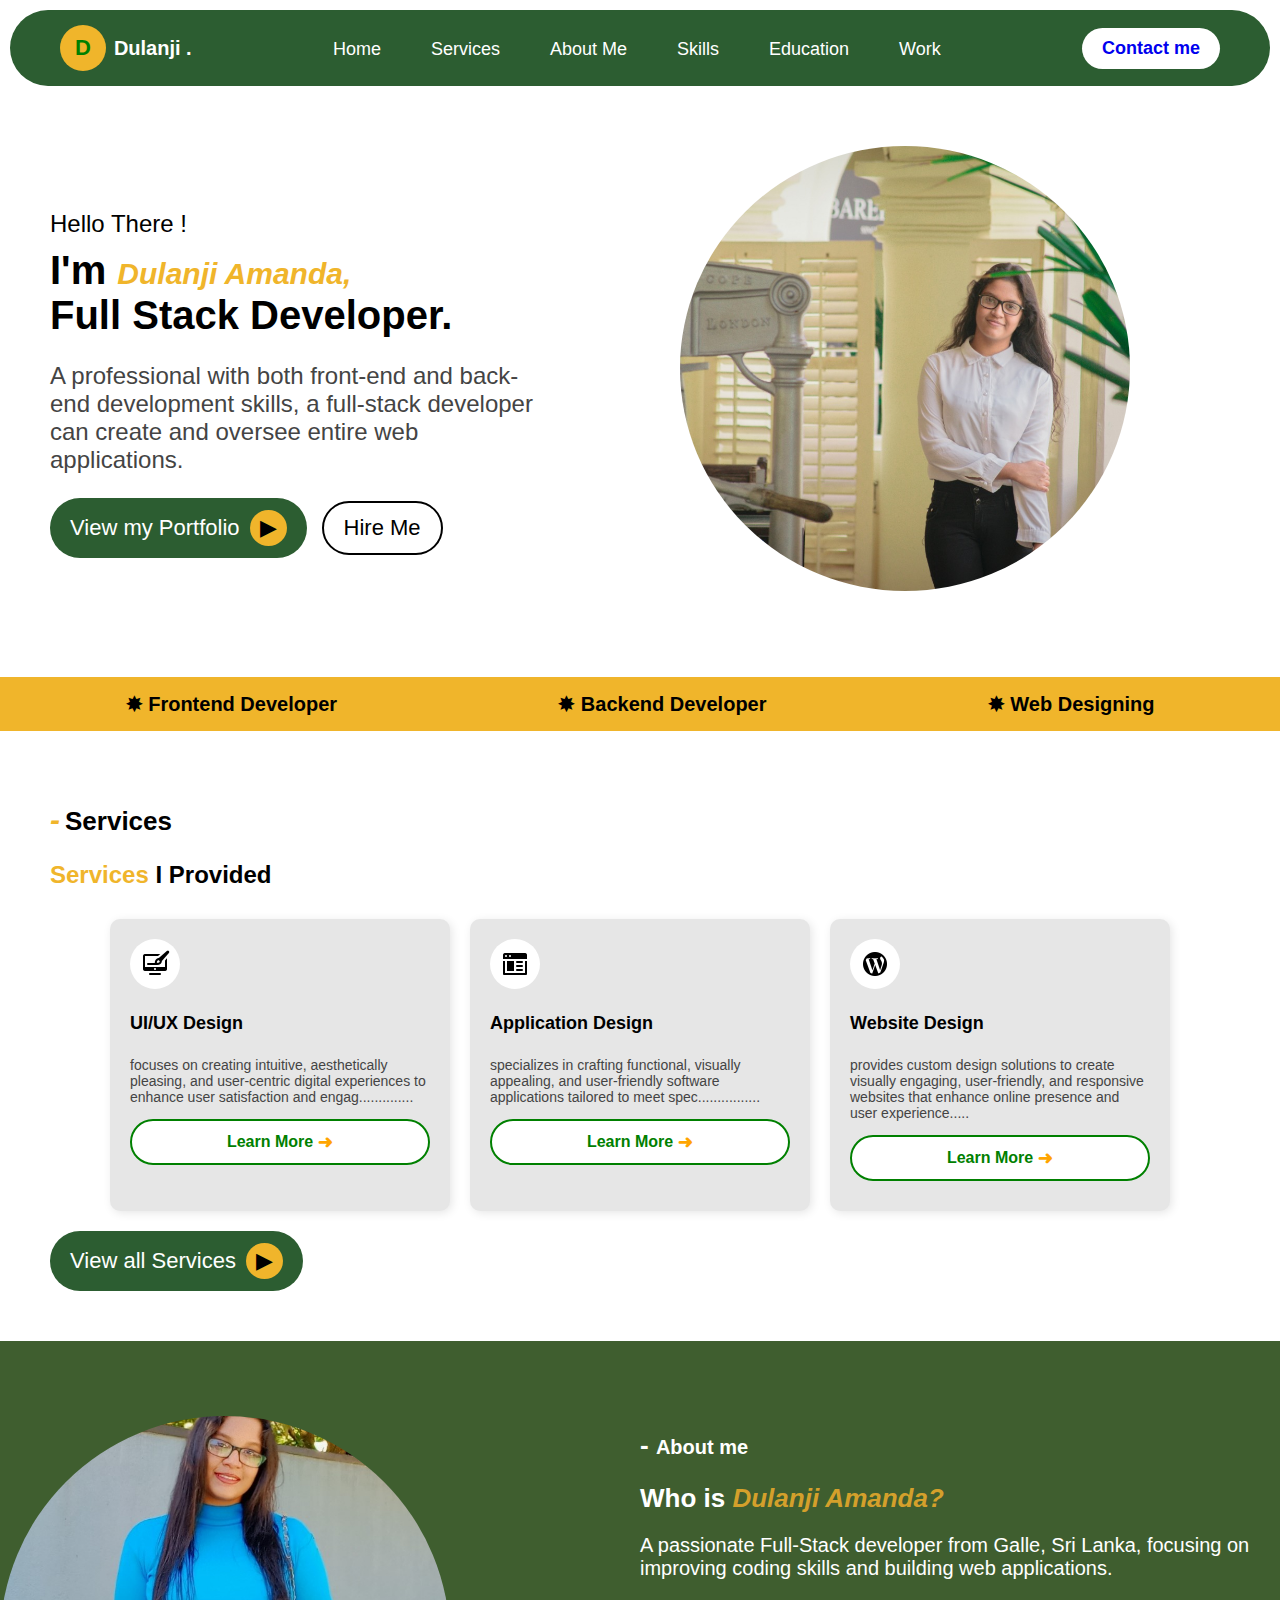
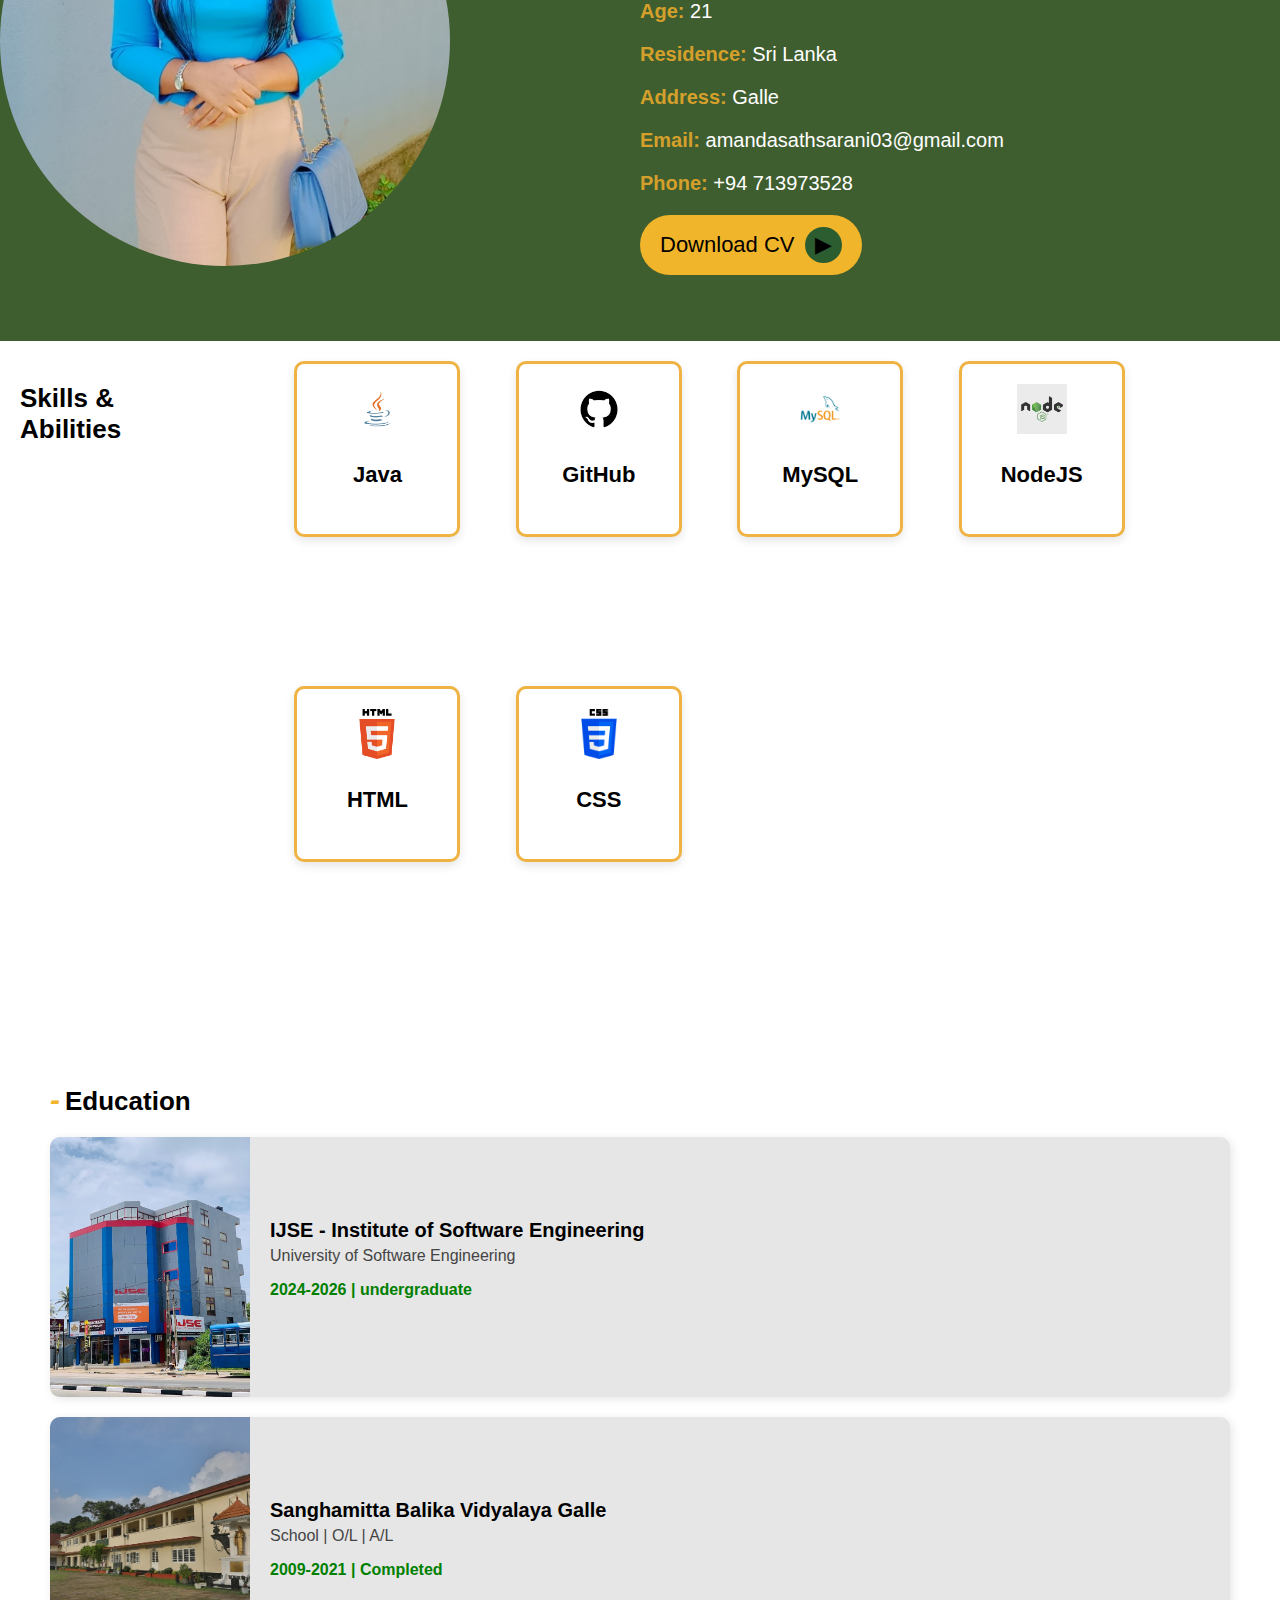
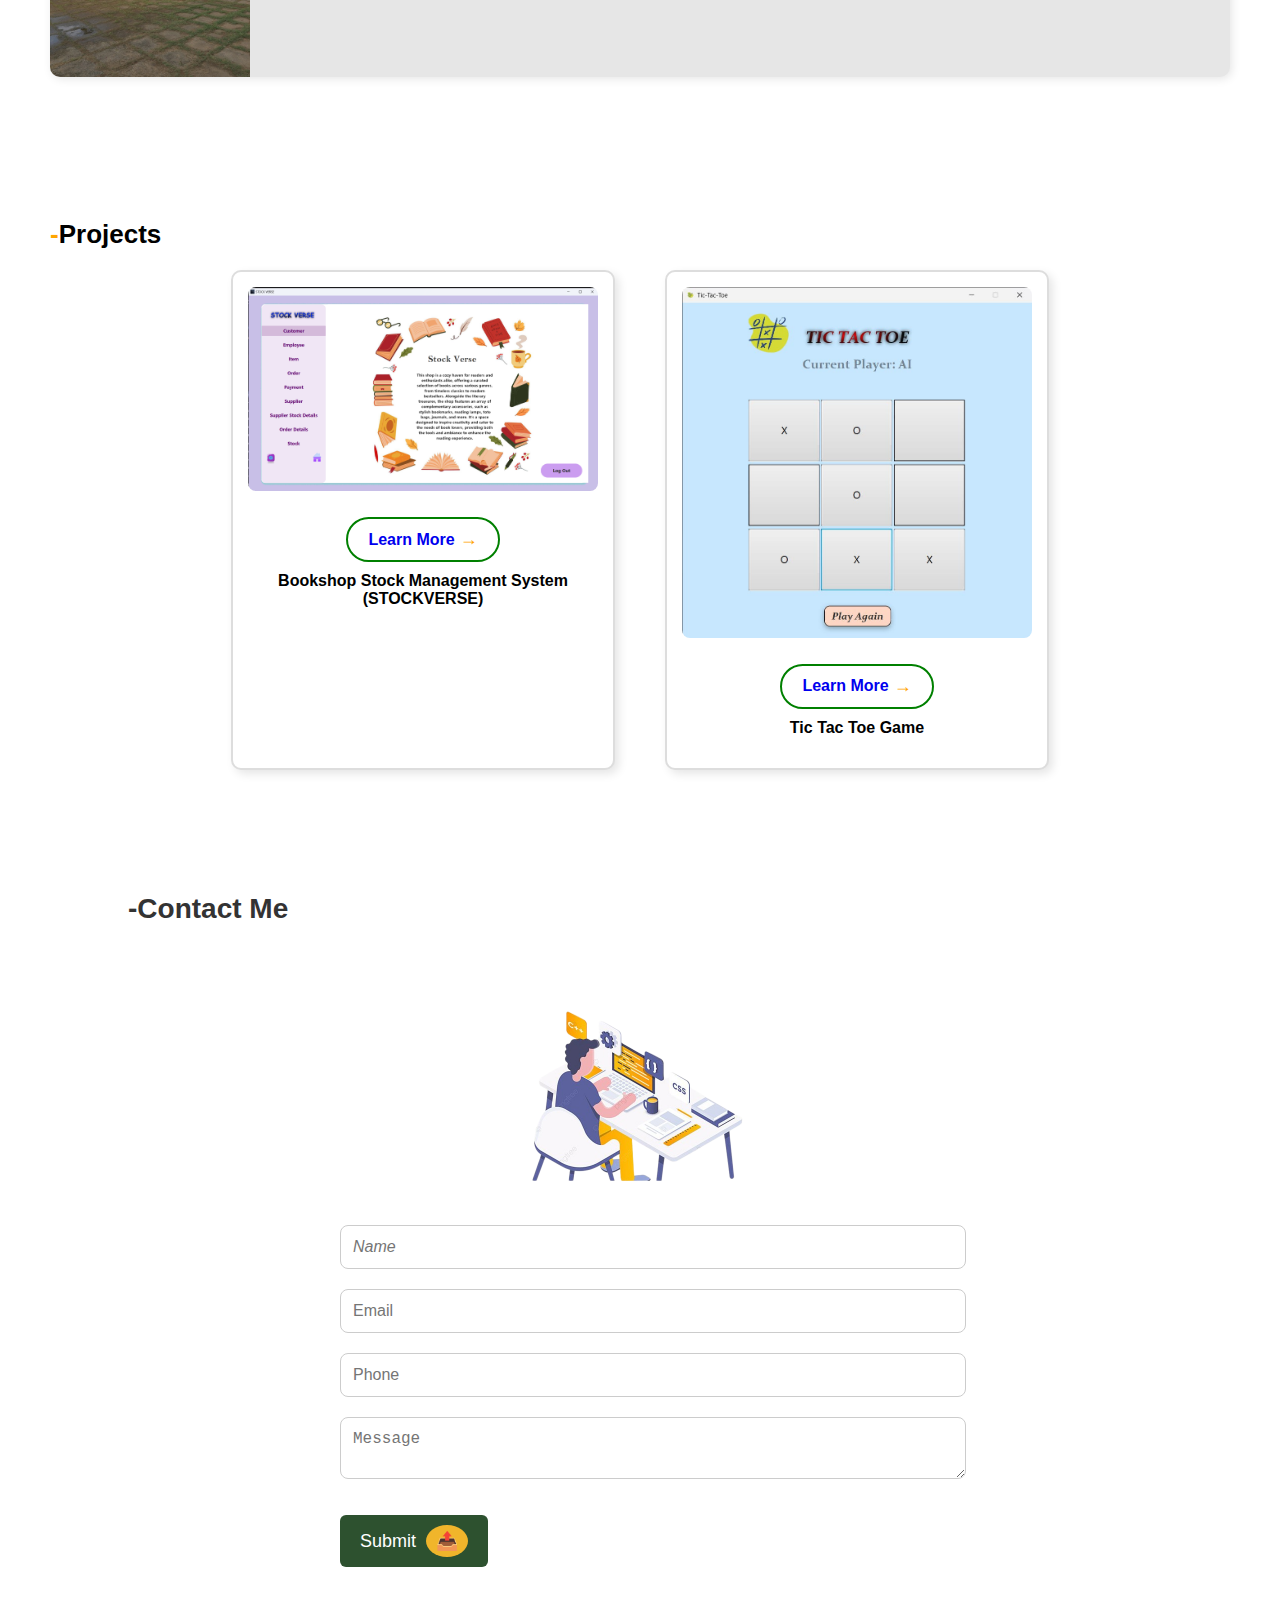
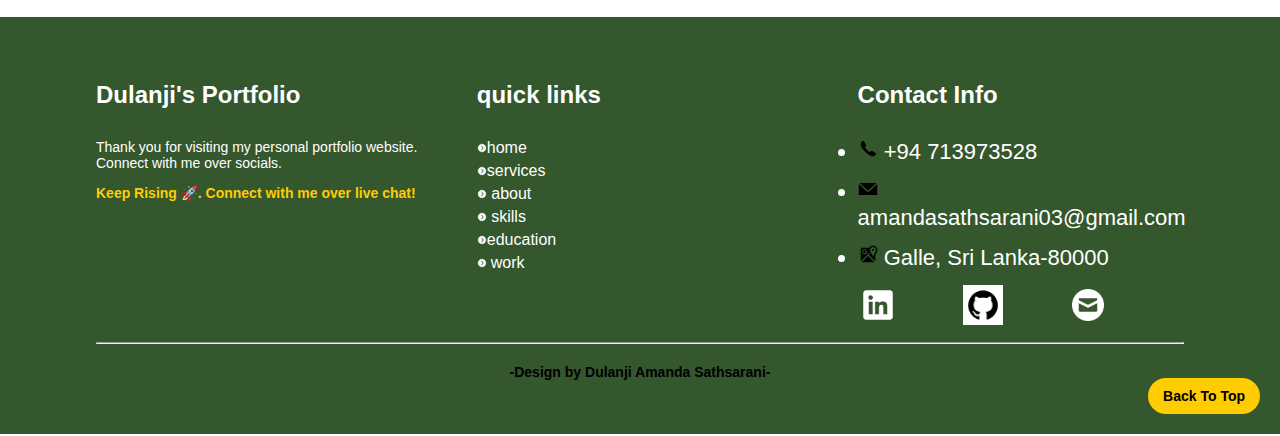
<file: index.html>
<!DOCTYPE html>
<html lang="en">
<head>
    <meta charset="UTF-8">
    <meta name="viewport" content="width=device-width, initial-scale=1.0">
    <title>My Portfolio </title>
    <link rel="stylesheet" href="/css/home.css">
    <link rel="stylesheet" href="/css/services.css">
    <link rel="stylesheet" href="/css/about.css">
    <link rel="stylesheet" href="/css/education.css">
    <link rel="stylesheet" href="/css/skills.css">
    <link rel="stylesheet" href="/css/contact.css">
    <link rel="stylesheet" href="/css/footer.css">
    <link rel="stylesheet" href="/css/work.css">
    <link rel="stylesheet" href="/css/Responsive.css">
</head>
    <style>
        body {
            font-family: Arial, sans-serif;
            margin: 0;
            padding: 0;
            background-color: #fff;
        }
        
    </style>
</head>
<body>
    <header class="head">
        <div class="logo">
            <span class="logo-circle">D</span> <span class="logo-text">Dulanji .</span>
        </div>
        <nav>
            <ul>
                <li><a href="#hero">Home</a></li>
                <li><a href="#services-section">Services</a></li>
                <li><a href="#About">About Me</a></li>
                <li><a href="#skills">Skills</a></li>
                <li><a href="#education-section">Education</a></li>
                <li><a href="#projects">Work</a></li>
            </ul>
        </nav>
        <button class="contact-btn"><a href="#contact" id="c">Contact me</a></button>
    </header>

    <section id="hero">
        <div class="hero-content">
            <p class="greeting">Hello There !</p>
            <h1>I'm <span class="highlight">Dulanji Amanda,</span><br> <strong>Full Stack Developer.</strong></h1>
            <p class="description">
                A professional with both front-end and back-end development skills, a full-stack developer can create and oversee entire web applications.
            </p>
            <div class="buttons">
                <button class="portfolio-btn">View my Portfolio <span>▶</span></button>
                <button class="hire-btn">Hire Me</button>
            </div>
        </div>
        <div class="hero-image">
            <img src="/assets/images/portfolio.jpeg" alt="Dulanji Amanda">
        </div>
    </section>

    <section class="bottom">
        <div class="skill-item">✸ Frontend Developer</div>
        <div class="skill-item">✸ Backend Developer</div>
        <div class="skill-item">✸ Web Designing</div>
    </section>


    <section id="services-section">
        <h2><span class="highlight">-</span>Services</h2>
        <h3><span class="yellow-text">Services</span> I <span class="black-text">Provided</span></h3>

        <div class="services-container">
            <div class="service-card">
                <div class="service-icon"><img src="/assets/images/ui.png" alt="UI/UX Design"></div>
                <h4>UI/UX Design</h4>
                <p>focuses on creating intuitive, aesthetically pleasing, and user-centric digital experiences to enhance user satisfaction and engag..............</p>
                <a href="#" class="learn-more">Learn More <span class="arrow">➜</span></a>
            </div>

            <div class="service-card">
                <div class="service-icon"><img src="/assets/images/application.png" alt="Application Design"></div>
                <h4>Application Design</h4>
                <p>specializes in crafting functional, visually appealing, and user-friendly software applications tailored to meet spec................</p>
                <a href="#" class="learn-more">Learn More <span class="arrow">➜</span></a>
            </div>

            <div class="service-card">
                <div class="service-icon"><img src="/assets/images/web.png" alt="Website Design"></div>
                <h4>Website Design</h4>
                <p>provides custom design solutions to create visually engaging, user-friendly, and responsive websites that enhance online presence and user experience.....</p>
                <a href="#" class="learn-more">Learn More <span class="arrow">➜</span></a>
            </div>
        </div>

        <div class="buttons">
            <button class="portfolio-btn">View all Services <span>▶</span></button>
        </div>

    </section>

   <section id="About">
    <div class="about">
        <img src="/assets/images/profile.jpg" alt="Dulanji Amanda">
        <div class="about-info">
            <h2>- <span id="ab">About me</span></h2>
            <h2 id="my">Who is <span id="name">Dulanji Amanda?</span></h2>
            <p id="para">A passionate Full-Stack developer from Galle, Sri Lanka, focusing on improving coding skills and building web applications.</p>
            <p><strong id="color">Age:</strong> 21</p>
            <p><strong id="color">Residence:</strong> Sri Lanka</p>
            <p><strong id="color">Address:</strong> Galle</p>
            <p><strong id="color">Email:</strong> amandasathsarani03@gmail.com</p>
            <p><strong id="color">Phone:</strong> +94 713973528</p>
            <div class="buttons">
                <button class="download-btn">Download CV <span>▶</span></button>
            </div>        
        </div>
    </div>
    </section>

    <section id="skills">
        <h2>Skills & Abilities</h2>
        <div class="skills-container">
            <div class="skill"><img src="/assets/images/Java.jpg" alt="Java"><p>Java</p></div>
            <div class="skill"><img src="/assets/images/github.jpg" alt="GitHub"><p>GitHub</p></div>
            <div class="skill"><img src="/assets/images/MySQL Logo.jpg" alt="MySQL"><p>MySQL</p></div>
            <div class="skill"><img src="/assets/images/nodejs.jpg" alt="NodeJS"><p>NodeJS</p></div>
            <div class="skill"><img src="/assets/images/html.jpg" alt="HTML"><p>HTML</p></div>
            <div class="skill"><img src="/assets/images/css.jpg" alt="CSS"><p>CSS</p></div>
        </div>
    </section>

    <section id="education-section">
        <h2><span class="highlight">-</span>Education</h2>

        <div class="education-card">
            <img src="/assets/images/ijse.jpeg" alt="IJSE - Institute of Software Engineering">
            <div class="education-info">
                <h3>IJSE - Institute of Software Engineering</h3>
                <p class="sub-text">University of Software Engineering</p>
                <p class="date">2024-2026 | <span class="status">undergraduate</span></p>
            </div>
        </div>

        <div class="education-card">
            <img src="/assets/images/sbv.jpeg" alt="Sanghamitta Balika Vidyalaya Galle">
            <div class="education-info">
                <h3>Sanghamitta Balika Vidyalaya Galle</h3>
                <p class="sub-text">School | O/L | A/L</p>
                <p class="date">2009-2021 | <span class="status">Completed</span></p>
            </div>
        </div>

    </section>
    <section id ="projects">
        <h2><span id="dash">-</span>Projects</h2>
        
        <div class="project-container">
            
            <div class="project-card">
                <img src="/assets/images/bookshop.png" alt="Bookshop Stock Management System">
                <button class="learn-more"><a href="https://github.com/Dulanji-Amanda/SemesterProject.git" target="_blank" class="shop">Learn More </a><span>→</span></button>
                <p><strong>Bookshop Stock Management System (STOCKVERSE)</strong></p>
            </div>

            <div class="project-card">
                <img src="/assets/images/tictacto8e.jpeg" alt="Tic Tac Toe Game">
                <button class="learn-more"><a href="https://github.com/Dulanji-Amanda/FinalOopCoursework.git" target="_blank" class="game">Learn More </a> <span>→</span></button>
                <p><strong>Tic Tac Toe Game</strong></p>
            </div>
        </div>

    </section>

    <section id="contact">
        <div class="contact form">
        <h2>-Contact Me</h2>
            <img src="/assets/images/contact.png" alt="Contact Image">
            <form> 
                <input type="text" id="name" name="name" placeholder="Name" required><br>
                <input type="email" id="email" name="email" placeholder="Email" required><br>
                <input type="tel" id="phone" name="phone" placeholder="Phone"><br>
                <textarea id="message" name="message" placeholder="Message" required></textarea><br>
                <div class="buttons">
                    <button class="portfolio-btn">Submit <span>📤</span></button>
                </div>
            </form>
        </div>
    </section>
</main>

<footer class="footer">
    <div class="container">
        <div class="footer-content">
        
            <div class="footer-section">
                <h3>Dulanji's Portfolio</h3>
                <p>Thank you for visiting my personal portfolio website. Connect with me over socials.</p>
                <p class="highlight-text">Keep Rising 🚀. Connect with me over live chat!</p>
            </div>
            <div class="footer-section">
                <h3>quick links</h3>
                    <ul class="quick-links">
                    <li><img src="/assets/images/circled-chevron-right.png" alt="arrow" id="arrow"/><a href="#hero" id="link">home</a></li>
                    <li><img src="/assets/images/circled-chevron-right.png" alt="arrow" id="arrow"/><a href="#services-section" id="link">services</a></li>
                    <li><img src="/assets/images/circled-chevron-right.png" alt="arrow" id="arrow"/><a href="#About" id="link"> about</a></li>
                    <li><img src="/assets/images/circled-chevron-right.png" alt="arrow" id="arrow"/><a href="#skills" id="link"> skills</a></li>
                    <li><img src="/assets/images/circled-chevron-right.png" alt="arrow" id="arrow"/><a href="#education-section" id="link">education</a></li>
                    <li><img src="/assets/images/circled-chevron-right.png" alt="arrow" id="arrow"/> <a href="#projects" id="link">work</a></li>
                    </ul>
                
            </div>
            <div class="footer-section">
                <h3>Contact Info</h3>
            <p><li><img src="/assets/images/phone.png" alt="phone"style="width: 20px; height: 20px; object-fit: cover;"/> +94 713973528</li></p>
            <p><li><img src="/assets/images/mail.png" alt="mail"style="width: 20px; height: 20px; object-fit: cover;"/> amandasathsarani03@gmail.com</li></p>
            <p><li><img src="/assets/images/google-maps.png" alt="residence"style="width: 20px; height: 20px; object-fit: cover;"/> Galle, Sri Lanka-80000</li></p>
            <nav>
                <div class="social-icons">
                    <ul>
                        <li><a href="" target="blank"><img src="/assets/images/linkedin.png" alt="LinkedIn" class="app"></a></li>
                        <li><a href="https://github.com/Dulanji-Amanda" target="blank"><img src="/assets/images/github.jpg" alt="github" class="app"></a></li>
                        <li><a href="mailto:amandasathsarani03@gmail.com" target="blank"><img src="/assets/images/circled-envelope.png" alt="Email" class="app"></a></li>
                    </ul>
                </div>
            </div>

        </div>

        <hr>

        <div class="footer-bottom">
            <p><strong  style="color: black;">-Design by Dulanji Amanda Sathsarani-</strong></p>
        </div>

        <div class="back-to-top">
            <button onclick="scrollToTop()">
                <span>Back To Top</span>
            </button>
        </div>
    </div>
</footer>

<script>
    function scrollToTop() {
        window.scrollTo({ top: 0, behavior: 'smooth' });
    }
</script>

</body>
</html>
</file>
<file: css/home.css>
.head {
    position: sticky;
    top: -10px;
}

header {
    display: flex;
    justify-content: space-between;
    align-items: center;
    padding: 15px 50px;
    background-color: #2c5d31;
    border-radius: 50px;
    margin: 10px;
    
}

.logo {
    display: flex;
    align-items: center;
}

.logo-circle {
    background-color: #f0b52b;
    color: green;
    font-weight: bold;
    padding: 10px 15px;
    border-radius: 50%;
    font-size: 22px;
}

.logo-text {
    color: white;
    font-size: 20px;
    font-weight: bold;
    margin-left: 8px;
}

nav ul {
   
    list-style: none;
    display: flex;
    gap: 50px;
    margin: 0;
    padding: 0;
}

nav ul li {
    display: inline;
}

nav ul li a {
    text-decoration: none;
    color: white;
    font-size: 18px;
}

.contact-btn {
    font-size: 18px;
    background-color: white;
    color: #2c5d31;
    border: none;
    padding: 10px 20px;
    border-radius: 30px;
    font-weight: bold;
    cursor: pointer;
}


#hero {
    display: flex;
    justify-content: space-between;
    align-items: center;
    padding: 50px;
}

.hero-content {
    max-width: 50%;
}

.greeting {
    font-size: 24px;
    margin-bottom: 6px;
}

h1 {
    font-size: 42px;
    margin: 10px 0;
}

.highlight {
    color: #f0b52b;
    font-style: italic;
}

.description {
    font-size: 18px;
    color: #444;
    max-width: 500px;
}

.buttons {
    margin-top: 20px;
    display: flex;
    align-items: center;
    gap: 15px;
}

.portfolio-btn {
    background-color: #2c5d31;
    color: white;
    border: none;
    padding: 12px 20px;
    border-radius: 30px;
    font-size: 16px;
    cursor: pointer;
    display: flex;
    align-items: center;
    gap: 10px;
}

.portfolio-btn span {
    background-color: #f0b52b;
    color: black;
    padding: 5px 10px;
    border-radius: 50%;
}

.hire-btn {
    border: 2px solid black;
    background: none;
    padding: 12px 20px;
    border-radius: 30px;
    font-size: 16px;
    cursor: pointer;
}

.hero-image img {
    width: 450px;
    height: 445px;
    border-radius: 50%;
    object-fit: cover;
    margin-right: 100px;
}


.bottom {
    display: flex;
    justify-content: space-around;
    background-color: #f0b52b;
    padding: 15px;
    margin-top: 30px;
}

.skill-item {
    font-size: 20px;
    font-weight: bold;
    display: flex;
    align-items: center;
    gap: 5px;
}
#c{
    text-decoration: none;
}
</file>
<file: css/services.css>
#services-section {
    padding: 50px;
    text-align: left;
}

h2 {
    font-size: 26px;
    font-weight: bold;
    margin-bottom: 5px;
}

.highlight {
    color: #f0b52b;
    font-size: 30px;
    font-weight: bold;
    margin-right: 5px;
}

h3 {
    font-size: 24px;
    font-weight: bold;
    margin-bottom: 30px;
}

.yellow-text {
    color: #f0b52b;
}

.black-text {
    color: black;
}


.services-container {
    display: flex;
    justify-content: center;
    gap: 20px;
    flex-wrap: wrap;
}

.service-card {
    background-color: #e6e6e6;
    padding: 20px;
    border-radius: 10px;
    text-align: left;
    width: 300px;
    box-shadow: 2px 2px 10px rgba(0, 0, 0, 0.1);
}

.service-icon {
    display: flex;
    justify-content: center;
    align-items: center;
    background: white;
    border-radius: 50%;
    width: 50px;
    height: 50px;
    margin-bottom: 10px;
}

.service-icon img {
    width: 30px;
    height: 30px;
}

.service-card h4 {
    font-size: 18px;
    font-weight: bold;
}

.service-card p {
    font-size: 14px;
    color: #444;
}

.learn-more {
    font-size: 14px;
    color: green;
    font-weight: bold;
    text-decoration: none;
}

.arrow {
    color: #f0b52b;
    font-weight: bold;
}


.services-button {
    margin-top: 30px;
}

.view-all-btn {
    background-color: #3b6226;
    color: white;
    font-size: 16px;
    font-weight: bold;
    padding: 10px 20px;
    border-radius: 30px;
    text-decoration: none;
    display: inline-flex;
    align-items: center;
    gap: 5px;
    
}

.view-all-btn .arrow {
    color: black;
    background: white;
    padding: 5px;
    border-radius: 50%;
}
</file>
<file: css/about.css>
.about {
    height: 600px;
    background: #3f5e2f;
    color: white;
    display: flex;
    align-items: center;
    justify-content: space-between;
}
.about img {
    border-radius: 50%;
    width: 450px;
    height: 450px;
    object-fit: cover;
}
.about-info {
    font-size: 20px;
    max-width: 50%;
}
.download-btn {
    background: #d4a02b;
    padding: 10px 20px;
    border-radius: 25px;
    text-decoration: none;
    color: black;
}
#my{
    color:white;
}
#name{
    color: #d4a02b;
    font-style: italic;
}
#ab{
    color:white;
    font-size: 20px;
}
#color{
    color: #d4a02b;
    
}
.download-btn {
    background-color:  #f0b52b;
    color: rgb(4, 0, 0);
    border: none;
    padding: 12px 20px;
    border-radius: 30px;
    font-size: 16px;
    cursor: pointer;
    display: flex;
    align-items: center;
    gap: 10px;
}

.download-btn span {
    background-color: #2c5d31;
    color: black;
    padding: 5px 10px;
    border-radius: 50%;
}
</file>
<file: css/education.css>
#education-section {
    padding: 50px;
}

h2 {
    font-size: 26px;
    font-weight: bold;
    margin-bottom: 20px;
}

.highlight {
    color: #f0b52b;
    font-size: 30px;
    font-weight: bold;
    margin-right: 5px;
}

.education-card {
    display: flex;
    align-items: center;
    background-color: #e6e6e6;
    border-radius: 10px;
    overflow: hidden;
    margin-bottom: 20px;
    box-shadow: 2px 2px 10px rgba(0, 0, 0, 0.1);
}

.education-card img {
    width: 200px;
    height:260px;
    object-fit: cover;
    
}
.education-card:hover{
    transform: scale(1.02);

}
.education-info {
    padding: 20px;
    width: 60%;
}

.education-info h3 {
    font-size: 20px;
    font-weight: bold;
    margin: 0;
}

.sub-text {
    font-size: 16px;
    color: #444;
    margin: 5px 0;
}

.date {
    font-size: 16px;
    color: green;
    font-weight: bold;
}

.status {
    font-weight: bold;
}
</file>
<file: css/skills.css>
#skills {
    background-color: white;
    padding: 20px;
    display: flex;
    justify-content: space-around;
    font-weight: bold;
}
.skills, .education {
    padding: 50px;
    text-align: center;
}
.skills h2, .education h2 {
    color: #333;
}
.skills-container {
    width: 1400px;
    height: 70vh;
    display: grid;
    margin-left: 150px;
    margin-right: 100px;
    border-radius: 15px;
    grid-template-columns: repeat(4,1fr);
    justify-content: center;
    flex-wrap: wrap;
    gap: 20px;
}
.skill {
    background: white;
    padding: 20px;
    border-radius: 10px;
    box-shadow: 0px 4px 10px rgba(0, 0, 0, 0.1);
    text-align: center;
    width: 120px;
    height: 130px;
    border: 3px solid rgb(239, 179, 68);
}
.skill:hover{
    transform: scale(1.1);

}
.skill img {
    width: 50px;
    height: 50px;
}
</file>
<file: css/contact.css>
#contact {
    padding: 50px 10%;
    text-align: center;
}

#contact h2 {
    text-align: left;
    font-size: 28px;
    color: #333;
    font-weight: bold;
    margin-bottom: 20px;
}

#contact form {
    max-width: 600px;
    margin: auto;
}

#contact img {
    width: 250px;
    display: block;
    margin: 0 auto 20px;
}

#contact input,
#contact textarea {
    width: 100%;
    padding: 12px;
    margin: 10px 0;
    border-radius: 8px;
    border: 1px solid #ccc;
    font-size: 16px;
}

#contact button {
    display: flex;
    align-items: center;
    justify-content: center;
    background-color: #2d512f;
    color: white;
    padding: 10px 20px;
    font-size: 18px;
    border: none;
    border-radius: 6px;
    cursor: pointer;
    transition: 0.3s;
    text-decoration: none;
}

#contact button:hover {
    background-color: #1e391f;
}

#contact button img {
    margin-left: 10px;
    width: 18px;
}
</file>
<file: css/footer.css>
.footer {
    background-color: #34572d;
    color: white;
    padding: 40px 0;
    position: relative;
    text-align: left;
}

.container {
    width: 85%;
    margin: 0 auto;
}

/* Footer Content */
.footer-content {
    display: flex;
    justify-content: space-between;
    flex-wrap: wrap;
}

.footer-section {
    width: 30%;
}

.footer-section h4 {
    font-weight: bold;
    margin-bottom: 15px;
}

.footer-section p {
    font-size: 14px;
}

.highlight-text {
    color: #ffcc00;
    font-weight: bold;
}

.quick-links {
    list-style: none;
    padding: 0;
    
}
.quick-links li {
    font-size: 14px;
    margin-bottom: 5px;
    text-decoration: none;
    color: aliceblue;
}

.footer-section .fas, .footer-section .fab {
    margin-right: 10px;
}

.social-icons {
    margin-top: 10px;
}

.social-icons a {
    color: white;
    font-size: 18px;
    margin-right: 15px;
    transition: 0.3s;
}

.social-icons a:hover {
    color: #ffcc00;
}

.footer-bottom {
    margin-top: 20px;
    font-size: 14px;
    text-align: center;
}

.back-to-top {
    position: absolute;
    bottom: 20px;
    right: 20px;
}

.back-to-top button {
    background-color: #ffcc00;
    color: black;
    border: none;
    padding: 10px 15px;
    border-radius: 25px;
    font-size: 14px;
    font-weight: bold;
    cursor: pointer;
    display: flex;
    align-items: center;
    gap: 5px;
    transition: 0.3s;
}

.back-to-top button:hover {
    background-color: white;
    color: #34572d;
}
#arrow{
    width: 10px;
    height: 10px;
    object-fit: cover;
}
.app{
    width: 40px;
    height: 40px;
}
#link{
    text-decoration:none;
    font-size: medium;
    color: white;
}
</file>
<file: css/work.css>
.projects h2 {
    font-size: 24px;
    margin-bottom: 20px;
}
#projects{
    padding: 50px;
}

.projects h2 span {
    color: orange;
    font-weight: bold;
}

.project-container {
    display: flex;
    justify-content: center;
    gap: 50px;
    flex-wrap: wrap;
}


.project-card {
    width: 350px;
    padding: 15px;
    border: 2px solid #ddd;
    border-radius: 10px;
    text-align: center;
    background-color: #fff;
    box-shadow: 4px 4px 10px rgba(0, 0, 0, 0.1);
}

.project-card img {
    width: 100%;
    height: auto;
    border-radius: 8px;
    margin-bottom: 10px;
}
.project-card:hover{
    transform: scale(1.1);

}

.learn-more {
    background-color: #fff;
    border: 2px solid green;
    color: green;
    padding: 10px 20px;
    font-size: 16px;
    font-weight: bold;
    border-radius: 50px;
    cursor: pointer;
    display: flex;
    align-items: center;
    justify-content: center;
    gap: 5px;
    margin: 10px auto;
   
}
.game{
    text-decoration: none;
}
.shop{
    text-decoration: none;
}
.learn-more span {
    color: orange;
    font-size: 18px;
}

.learn-more:hover {
    background-color: green;
    color: white;
}

.project-card p {
    font-size: 16px;
    margin-top: 10px;
}
#dash{
    color: orange;
}
</file>
<file: css/Responsive.css>
@media (max-width: 320px) {
    body {
        font-size: 12px;
    }
    .hero-content h1 {
        font-size: 24px;
    }
    .hero-content p {
        font-size: 14px;
    }
    .buttons button {
        font-size: 12px;
    }
   
}

@media (max-width: 375px) {
    body {
        font-size: 14px;
    }
    .hero-content h1 {
        font-size: 26px;
    }
    .hero-content p {
        font-size: 16px;
    }
    .buttons button {
        font-size: 14px;
    }
}

@media (max-width: 425px) {
    body {
        font-size: 16px;
    }
    .hero-content h1 {
        font-size: 28px;
    }
    .hero-content p {
        font-size: 18px;
    }
    .buttons button {
        font-size: 16px;
    }
}

@media (max-width: 768px) {
    body {
        font-size: 18px;
    }
    .hero-content h1 {
        font-size: 32px;
    }
    .hero-content p {
        font-size: 20px;
    }
    .buttons button {
        font-size: 18px;
    }
}

@media (max-width: 1024px) {
    body {
        font-size: 20px;
    }
    .hero-content h1 {
        font-size: 36px;
    }
    .hero-content p {
        font-size: 22px;
    }
    .buttons button {
        font-size: 20px;
    }
}

@media (max-width: 1440px) {
    body {
        font-size: 22px;
    }
    .hero-content h1 {
        font-size: 40px;
    }
    .hero-content p {
        font-size: 24px;
    }
    .buttons button {
        font-size: 22px;
    }
}  
@media (max-width: 320px) {
    .skills-container {
        grid-template-columns: repeat(1, 1fr);
    }
}
</file>
